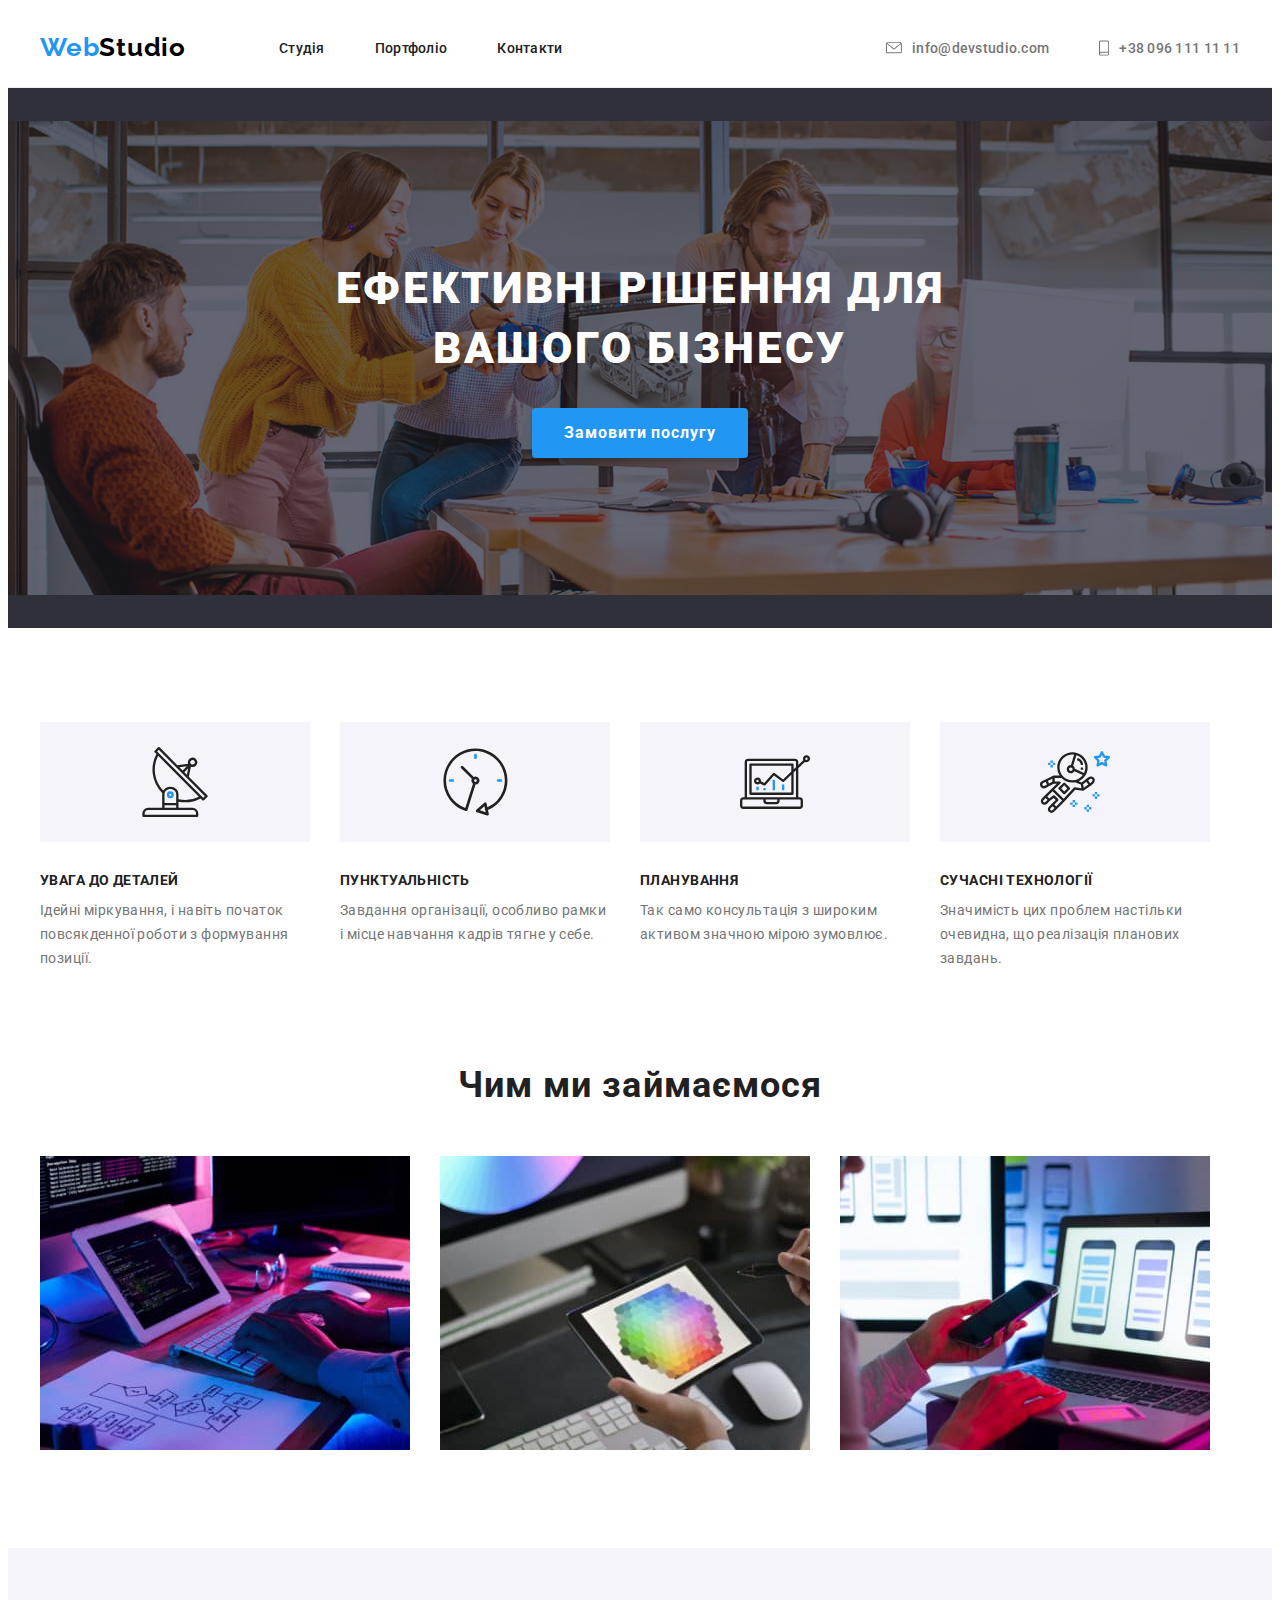
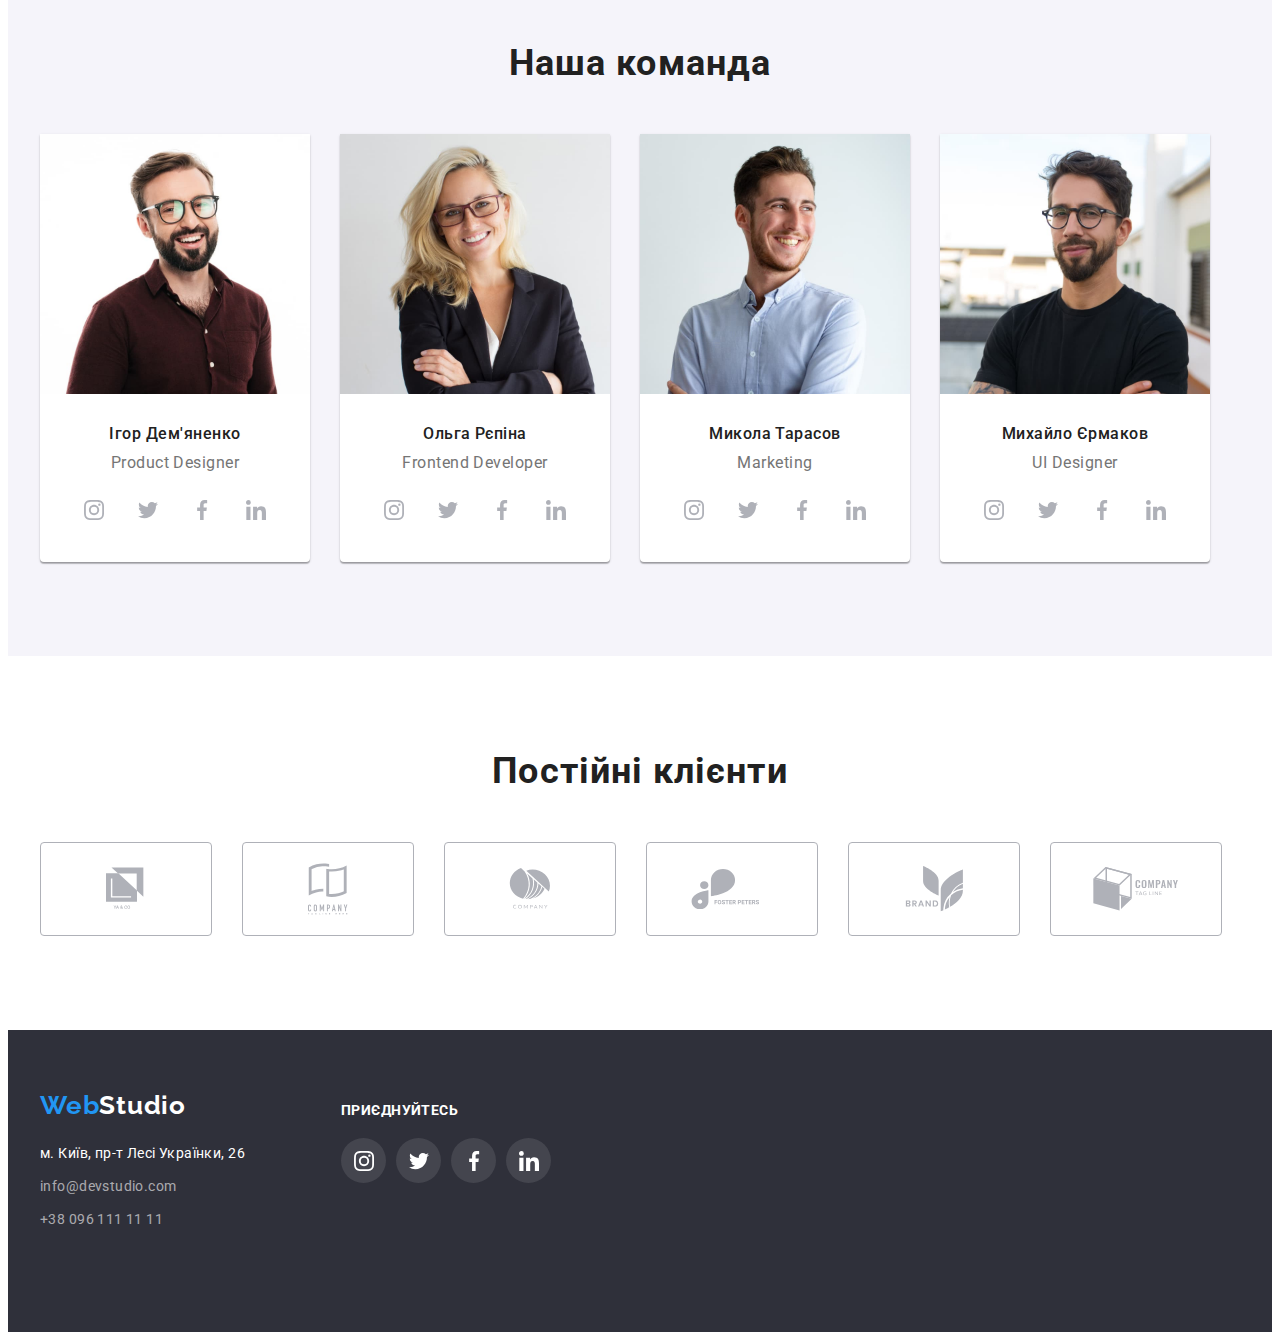
<file: index.html>
<!DOCTYPE html>
<html lang="en">
  <head>
    <meta charset="UTF-8" />
    <meta http-equiv="X-UA-Compatible" content="IE=edge" />
    <meta name="viewport" content="width=device-width, initial-scale=1.0" />
    <link
      rel="stylesheet"
      href="https://cdnjs.cloudflare.com/ajax/libs/modern-normalize/1.1.0/modern-normalize.min.css"
      integrity="sha512-wpPYUAdjBVSE4KJnH1VR1HeZfpl1ub8YT/NKx4PuQ5NmX2tKuGu6U/JRp5y+Y8XG2tV+wKQpNHVUX03MfMFn9Q=="
      crossorigin="anonymous"
      referrerpolicy="no-referrer"
    />
    <link rel="stylesheet" href="./css/styles.css" />
    <title>Студія</title>
    <link rel="preconnect" href="https://fonts.googleapis.com" />
    <link rel="preconnect" href="https://fonts.gstatic.com" crossorigin />
    <link
      href="https://fonts.googleapis.com/css2?family=Raleway:wght@700&family=Roboto:wght@400;500;700;900&display=swap"
      rel="stylesheet"
    />
  </head>
  <body>
    <header class="header">
      <div class="container">
        <a href="./index.html" class="header-logo link"
          ><span>Web</span>Studio</a
        >
        <nav class="header-nav">
          <ul class="header-list list">
            <li><a href="./index.html" class="header-link link">Студія</a></li>
            <li>
              <a href="./portfolio.html" class="header-link link">Портфоліо</a>
            </li>
            <li><a href="#" class="header-link link">Контакти</a></li>
          </ul>
        </nav>

        <ul class="header-address list">
          <li>
            <a
              href="mailto:info@devstudio.com"
              class="header-address-link link"
            >
              <svg class="header-address-icon" width="16" height="16">
                <use href="./images/sprite.svg#icon-mail"></use>
              </svg>
              info@devstudio.com
            </a>
          </li>
          <li>
            <a href="tel:+380961111111" class="header-address-link link">
              <svg class="header-address-icon" width="10" height="16">
                <use href="./images/sprite.svg#icon-phone"></use>
              </svg>
              +38 096 111 11 11
            </a>
          </li>
        </ul>
      </div>
    </header>

    <main class="main">
      <section class="hero section">
        <div class="container">
          <h1 class="hero-title">
            Ефективні рішення для<br />
            вашого бізнесу
          </h1>
          <button type="button" class="hero-btn btn">Замовити послугу</button>
        </div>
      </section>

      <section class="benefits section">
        <div class="container">
          <ul class="benefits-list list">
            <li class="benefits-items">
              <div class="benefits-icon-div">
                <svg class="benefits-icon" width="70" height="70">
                  <use href="./images/sprite.svg#icon-antenna"></use>
                </svg>
              </div>
              <h3 class="benefits-title">Увага до деталей</h3>
              <p class="benefits-text">
                Ідейні міркування, і навіть початок повсякденної роботи з
                формування позиції.
              </p>
            </li>

            <li class="benefits-items">
              <div class="benefits-icon-div">
                <svg class="benefits-icon" width="66.96" height="70">
                  <use href="./images/sprite.svg#icon-clock"></use>
                </svg>
              </div>
              <h3 class="benefits-title">Пунктуальність</h3>
              <p class="benefits-text">
                Завдання організації, особливо рамки і місце навчання кадрів
                тягне у себе.
              </p>
            </li>

            <li class="benefits-items">
              <div class="benefits-icon-div">
                <svg class="benefits-icon" width="70" height="70">
                  <use href="./images/sprite.svg#icon-diagram"></use>
                </svg>
              </div>
              <h3 class="benefits-title">Планування</h3>
              <p class="benefits-text">
                Так само консультація з широким активом значною мірою зумовлює.
              </p>
            </li>

            <li class="benefits-items">
              <div class="benefits-icon-div">
                <svg class="benefits-icon" width="70" height="70">
                  <use href="./images/sprite.svg#icon-astronaut"></use>
                </svg>
              </div>
              <h3 class="benefits-title">Сучасні технології</h3>
              <p class="benefits-text">
                Значимість цих проблем настільки очевидна, що реалізація
                планових завдань.
              </p>
            </li>
          </ul>
        </div>
      </section>

      <section class="about section">
        <div class="container">
          <h2 class="about-title">Чим ми займаємося</h2>

          <ul class="about-list list">
            <li class="about-items">
              <img
                class="img"
                src="./images/what_we_do_1.jpg"
                alt="Ноутбук та планшет"
                width="370"
                height="294"
              />
            </li>

            <li class="about-items">
              <img
                class="img"
                src="./images/what_we_do_2.jpg"
                alt="Планшет у руках"
                width="370"
                height="294"
              />
            </li>
            <li class="about-items">
              <img
                class="img"
                src="./images/what_we_do_3.jpg"
                alt="ПК та смартфон"
                width="370"
                height="294"
              />
            </li>
          </ul>
        </div>
      </section>

      <section class="team section">
        <div class="container">
          <h2 class="team-title">Наша команда</h2>

          <ul class="team-list list">
            <li class="team-items">
              <img
                class="team-img"
                src="./images/Igor_Product.jpg"
                alt="Ігор Продукт Дизайнер"
                width="270"
                height="260"
              />
              <div class="team-desc">
                <h3 class="team-user">Ігор Дем'яненко</h3>
                <p class="team-text">Product Designer</p>
              </div>
              <ul class="team-link-list list">
                <li class="team-link-item">
                  <a href="#" class="team-link link">
                    <svg class="team-link-icon" width="20" height="20">
                      <use href="./images/sprite.svg#icon-instagram"></use>
                    </svg>
                  </a>
                </li>
                <li class="team-link-item">
                  <a href="#" class="team-link link">
                    <svg class="team-link-icon" width="20" height="20">
                      <use href="./images/sprite.svg#icon-twitter"></use>
                    </svg>
                  </a>
                </li>
                <li class="team-link-item">
                  <a href="#" class="team-link link">
                    <svg class="team-link-icon" width="20" height="20">
                      <use href="./images/sprite.svg#icon-facebook"></use>
                    </svg>
                  </a>
                </li>
                <li class="team-link-item">
                  <a href="#" class="team-link link">
                    <svg class="team-link-icon" width="20" height="20">
                      <use href="./images/sprite.svg#icon-linkedin"></use>
                    </svg>
                  </a>
                </li>
              </ul>
            </li>

            <li class="team-items">
              <img
                class="team-img"
                src="./images/Olga_Front.jpg"
                alt="Ольга Фронтенд"
                width="270"
                height="260"
              />
              <div class="team-desc">
                <h3 class="team-user">Ольга Рєпіна</h3>
                <p class="team-text">Frontend Developer</p>
              </div>
              <ul class="team-link-list list">
                <li class="team-link-item">
                  <a href="#" class="team-link link">
                    <svg class="team-link-icon" width="20" height="20">
                      <use href="./images/sprite.svg#icon-instagram"></use>
                    </svg>
                  </a>
                </li>
                <li class="team-link-item">
                  <a href="#" class="team-link link">
                    <svg class="team-link-icon" width="20" height="20">
                      <use href="./images/sprite.svg#icon-twitter"></use>
                    </svg>
                  </a>
                </li>
                <li class="team-link-item">
                  <a href="#" class="team-link link">
                    <svg class="team-link-icon" width="20" height="20">
                      <use href="./images/sprite.svg#icon-facebook"></use>
                    </svg>
                  </a>
                </li>
                <li class="team-link-item">
                  <a href="#" class="team-link link">
                    <svg class="team-link-icon" width="20" height="20">
                      <use href="./images/sprite.svg#icon-linkedin"></use>
                    </svg>
                  </a>
                </li>
              </ul>
            </li>

            <li class="team-items">
              <img
                class="team-img"
                src="./images/Mykola_Marketing.jpg"
                alt="Микола Маркетинг"
                width="270"
                height="260"
              />
              <div class="team-desc">
                <h3 class="team-user">Микола Тарасов</h3>
                <p class="team-text">Marketing</p>
              </div>
              <ul class="team-link-list list">
                <li class="team-link-item">
                  <a href="#" class="team-link link">
                    <svg class="team-link-icon" width="20" height="20">
                      <use href="./images/sprite.svg#icon-instagram"></use>
                    </svg>
                  </a>
                </li>
                <li class="team-link-item">
                  <a href="#" class="team-link link">
                    <svg class="team-link-icon" width="20" height="20">
                      <use href="./images/sprite.svg#icon-twitter"></use>
                    </svg>
                  </a>
                </li>
                <li class="team-link-item">
                  <a href="#" class="team-link link">
                    <svg class="team-link-icon" width="20" height="20">
                      <use href="./images/sprite.svg#icon-facebook"></use>
                    </svg>
                  </a>
                </li>
                <li class="team-link-item">
                  <a href="#" class="team-link link">
                    <svg class="team-link-icon" width="20" height="20">
                      <use href="./images/sprite.svg#icon-linkedin"></use>
                    </svg>
                  </a>
                </li>
              </ul>
            </li>

            <li class="team-items">
              <img
                class="team-img"
                src="./images/Mykhaiylo_UI.jpg"
                alt="Михайло ЮІ Дизайнер"
                width="270"
                height="260"
              />
              <div class="team-desc">
                <h3 class="team-user">Михайло Єрмаков</h3>
                <p class="team-text">UI Designer</p>
              </div>
              <ul class="team-link-list list">
                <li class="team-link-item">
                  <a href="#" class="team-link link">
                    <svg class="team-link-icon" width="20" height="20">
                      <use href="./images/sprite.svg#icon-instagram"></use>
                    </svg>
                  </a>
                </li>
                <li class="team-link-item">
                  <a href="#" class="team-link link">
                    <svg class="team-link-icon" width="20" height="20">
                      <use href="./images/sprite.svg#icon-twitter"></use>
                    </svg>
                  </a>
                </li>
                <li class="team-link-item">
                  <a href="#" class="team-link link">
                    <svg class="team-link-icon" width="20" height="20">
                      <use href="./images/sprite.svg#icon-facebook"></use>
                    </svg>
                  </a>
                </li>
                <li class="team-link-item">
                  <a href="#" class="team-link link">
                    <svg class="team-link-icon" width="20" height="20">
                      <use href="./images/sprite.svg#icon-linkedin"></use>
                    </svg>
                  </a>
                </li>
              </ul>
            </li>
          </ul>
        </div>
      </section>

      <section class="company section">
        <div class="container">
          <h2 class="companies-title">Постійні клієнти</h2>

          <ul class="company-list list">
            <li class="company-item">
              <a href="#" class="company-link link">
                <svg class="company-icon" width="41" height="46.7">
                  <use href="./images/sprite.svg#icon-company-1"></use>
                </svg>
              </a>
            </li>
            <li class="company-item">
              <a href="#" class="company-link link">
                <svg class="company-icon" width="40" height="52">
                  <use href="./images/sprite.svg#icon-company-2"></use>
                </svg>
              </a>
            </li>
            <li class="company-item">
              <a href="#" class="company-link link">
                <svg class="company-icon" width="43.46" height="41.18">
                  <use href="./images/sprite.svg#icon-company-3"></use>
                </svg>
              </a>
            </li>
            <li class="company-item">
              <a href="#" class="company-link link">
                <svg class="company-icon" width="84.44" height="40.62">
                  <use href="./images/sprite.svg#icon-company-4"></use>
                </svg>
              </a>
            </li>
            <li class="company-item">
              <a href="#" class="company-link link">
                <svg class="company-icon" width="62.54" height="45.43">
                  <use href="./images/sprite.svg#icon-company-5"></use>
                </svg>
              </a>
            </li>
            <li class="company-item">
              <a href="#" class="company-link link">
                <svg class="company-icon" width="93.79" height="43.93">
                  <use href="./images/sprite.svg#icon-company-6"></use>
                </svg>
              </a>
            </li>
          </ul>
        </div>
      </section>
    </main>

    <footer class="footer">
      <div class="container">
        <section class="footer-section">
          <div class="footer-address">
            <a href="./index.html" class="footer-logo link"
              ><span>Web</span>Studio</a
            >

            <ul class="footer-address-list list">
              <li class="footer-address-item">
                <a
                  href="https://goo.gl/maps/K3Tcxi26pdAdYk2GA"
                  target="_blank"
                  rel="noopener noreferrer nofollow"
                  class="footer-links link"
                  >м. Київ, пр-т Лесі Українки, 26
                </a>
              </li>
              <li class="footer-address-item">
                <a href="mailto:info@devstudio.com" class="footer-links link"
                  >info@devstudio.com</a
                >
              </li>
              <li class="footer-address-item">
                <a href="tel:+380961111111" class="footer-links link"
                  >+38 096 111 11 11</a
                >
              </li>
            </ul>
          </div>
          <div class="footer-socialmedia">
            <h3 class="footer-socialmedia-title">Приєднуйтесь</h3>

            <ul class="footer-socialmedia-list list">
              <li class="footer-socialmedia-item">
                <a
                  href="https://www.instagram.com"
                  class="footer-socialmedia-link link"
                >
                  <svg class="footer-socialmedia-icon" width="20" height="20">
                    <use href="./images/sprite.svg#icon-instagram"></use>
                  </svg>
                </a>
              </li>
              <li class="footer-socialmedia-item">
                <a
                  href="https://www.twitter.com"
                  class="footer-socialmedia-link link"
                >
                  <svg class="footer-socialmedia-icon" width="20" height="20">
                    <use href="./images/sprite.svg#icon-twitter"></use>
                  </svg>
                </a>
              </li>
              <li class="footer-socialmedia-item">
                <a
                  href="https://www.facebook.com"
                  class="footer-socialmedia-link"
                >
                  <svg class="footer-socialmedia-icon" width="20" height="20">
                    <use href="./images/sprite.svg#icon-facebook"></use>
                  </svg>
                </a>
              </li>
              <li class="footer-socialmedia-item">
                <a
                  href="https://www.facebook.com"
                  class="footer-socialmedia-link"
                >
                  <svg class="footer-socialmedia-icon" width="20" height="20">
                    <use href="./images/sprite.svg#icon-linkedin"></use>
                  </svg>
                </a>
              </li>
            </ul>
          </div>
        </section>
      </div>
    </footer>
  </body>
</html>
</file>
<file: css/styles.css>
:root {
  --primary-color: #212121;
  --secondary-color: #ffffff;
  --tertiary-color: #757575;
  --quaternary-color: #eeeeee;
  --accent-color: #2196f3;
}

body {
  font-family: "Roboto", "Raleway", sans-serif;
  background-color: #ffffff;
  color: var(--primary-color);
}

h1,
h2,
h3,
h4,
h5,
h6,
p,
ul {
  margin: 0;
  padding: 0;
}

.link {
  text-decoration: none;
}

.list {
  list-style-type: none;
}

.btn {
  font-family: inherit;
  font-style: normal;
}

.container {
  width: 1200px;
  margin: 0 auto;
  padding: 0 15px;
}

.section {
  padding: 94px 0;
}

/*!---------------------------------------------------------------Header*/
.header {
  background-color: #ffffff;
  border-bottom: 1px solid #ececec;
  padding: 24px 0;
}

.header .container {
  display: flex;
  align-items: center;
}

.header-logo {
  font-family: "Raleway", "Roboto", sans-serif;
  font-weight: 700;
  font-size: 26px;
  line-height: calc(31 / 26);
  letter-spacing: 0.03em;
  color: #000000;
  margin-right: 93px;
}

.header-logo span {
  color: var(--accent-color);
}

.header-nav {
  margin-right: auto;
}

.header-list {
  display: flex;
}

.header-link {
  font-weight: 500;
  font-size: 14px;
  line-height: calc(16 / 14);
  letter-spacing: 0.02em;
  color: var(--primary-color);
  margin-right: 50px;
  padding: 5px 0 5px 0;
}

.header-link:hover,
.header-link:focus {
  color: var(--accent-color);
}

.header-address {
  display: flex;
}

.header-address-link {
  display: inline-flex;
  font-weight: 500;
  font-size: 14px;
  line-height: calc(16 / 14);
  letter-spacing: 0.02em;
  color: var(--tertiary-color);
  margin-left: 50px;
  padding: 5px 0 5px 0;
}

.header-address-link:hover,
.header-address-link:focus {
  color: var(--accent-color);
}

.header-address-icon {
  fill: currentColor;
  margin-right: 10px;
}

/*!---------------------------------------------------------------Main*/
/* .main {} */

/*!---------------------------------------------------------------Hero*/
.hero {
  background-color: #2f303a;
  padding: 170px 0;
  background-image: linear-gradient(
      rgba(47, 48, 58, 0.4),
      rgba(47, 48, 58, 0.4)
    ),
    url(../images/heroback.jpg);
  background-size: contain;
  background-repeat: no-repeat;
  background-position: center;
  margin: 0 auto;
}

.hero-title {
  font-weight: 900;
  font-size: 44px;
  line-height: calc(60 / 44);
  text-align: center;
  letter-spacing: 0.06em;
  text-transform: uppercase;
  color: var(--secondary-color);
}

.hero-btn {
  font-weight: 700;
  font-size: 16px;
  line-height: calc(30 / 16);
  letter-spacing: 0.06em;
  color: var(--secondary-color);
  background: var(--accent-color);
  box-shadow: 0px 4px 4px rgba(0, 0, 0, 0.15);
  border: none;
  border-radius: 4px;
  cursor: pointer;
  padding: 10px 32px;
  display: block;
  margin: 30px auto 0 auto;
}

.hero-btn:hover,
.hero-btn:focus {
  background: #188ce8;
}

/*!---------------------------------------------------------------Benefits*/
.benefits {
  padding: 94px 0;
}

.benefits-list {
  width: 1170px;
  display: flex;
}

.benefits-items {
  width: 270px;
  min-height: 98px;
}

.benefits-items:nth-child(-n + 3) {
  margin-right: 30px;
}

.benefits-icon-div {
  width: 270px;
  min-height: 120px;
  display: flex;
  justify-content: center;
  align-items: center;
  margin-bottom: 30px;
  background-color: #f5f4fa;
}

.benefits-title {
  font-size: 14px;
  line-height: calc(16 / 14);
  letter-spacing: 0.03em;
  text-transform: uppercase;
  color: var(--primary-color);
  margin-bottom: 10px;
}

.benefits-text {
  font-size: 14px;
  line-height: calc(24 / 14);
  letter-spacing: 0.03em;
  color: var(--tertiary-color);
}

.benefits-img {
  display: block;
}

/*!---------------------------------------------------------------About*/
.about {
  padding: 0 0 94px 0;
}

.about-title {
  font-size: 36px;
  line-height: calc(42 / 36);
  text-align: center;
  letter-spacing: 0.03em;
  color: var(--primary-color);
  margin-bottom: 50px;
}

.about-list {
  display: flex;
}

.about-items:nth-child(-n + 2) {
  margin-right: 30px;
}

/*!---------------------------------------------------------------Team*/
.team {
  background-color: #f5f4fa;
}

.team-title {
  font-size: 36px;
  line-height: calc(42 / 36);
  text-align: center;
  letter-spacing: 0.03em;
  color: var(--primary-color);
  margin-bottom: 50px;
}

.team-list {
  width: 1170px;
  min-height: 368px;
  display: flex;
}

.team-items {
  background-color: #ffffff;
  width: 270px;
  min-height: 368px;
  box-shadow: 0px 1px 3px rgba(0, 0, 0, 0.12), 0px 1px 1px rgba(0, 0, 0, 0.14),
    0px 2px 1px rgba(0, 0, 0, 0.2);
  border-radius: 0px 0px 4px 4px;
  padding-bottom: 30px;
}

.team-items:nth-child(-n + 3) {
  margin-right: 30px;
}

.team-img {
  display: block;
}

.team-desc {
  padding-top: 30px;
}

.team-user {
  font-weight: 500;
  font-size: 16px;
  line-height: calc(19 / 16);
  text-align: center;
  letter-spacing: 0.03em;
  color: var(--primary-color);
  margin-bottom: 10px;
}

.team-text {
  font-size: 16px;
  line-height: calc(19 / 16);
  text-align: center;
  letter-spacing: 0.03em;
  color: var(--tertiary-color);
  margin-bottom: 16px;
}

.team-link-list {
  width: 100%;
  padding: 0 32px;
  display: flex;
}

.team-link-item:not(:last-child) {
  margin-right: 10px;
}

.team-link {
  display: inline-flex;
  width: 44px;
  height: 44px;
  background-color: var(--secondary-color);
  border-radius: 50%;
  justify-content: center;
  align-items: center;
  color: #afb1b8;
}

.team-link:hover,
.team-link:focus {
  background-color: var(--accent-color);
  color: #fff;
}

.team-link-icon {
  fill: currentColor;
}

/*!--------------------------------------------------Company */
.companies-title {
  font-size: 36px;
  line-height: calc(42 / 36);
  text-align: center;
  letter-spacing: 0.03em;
  color: var(--primary-color);
  margin-bottom: 50px;
}

.company-list {
  width: 1170px;
  min-height: 92px;
  display: flex;
}

.company-item:not(:last-child) {
  margin-right: 30px;
}

.company-link {
  display: inline-flex;
  justify-content: center;
  align-items: center;
  width: 170px;
  height: 92px;
  border: 1px solid #afb1b8;
  border-radius: 4px;
  color: #afb1b8;
}

.company-link:hover,
.company-link:focus {
  border: 1px solid var(--accent-color);
  color: var(--accent-color);
}

.company-icon {
  fill: currentColor;
}

/*!---------------------------------------------------------------Footer*/
.footer {
  background-color: #2f303a;
  padding: 60px 0;
  max-height: 252px;
}

.footer-section {
  display: flex;
}

.footer-address {
  margin-right: 70px;
}

.footer-logo {
  font-family: "Raleway", "Roboto", sans-serif;
  font-weight: 700;
  font-size: 26px;
  line-height: calc(31 / 26);
  letter-spacing: 0.03em;
  color: #ffffff;
}

.footer-logo span {
  color: var(--accent-color);
}

.footer-address-list {
  width: 231px;
  min-height: 81px;
  margin-top: 20px;
  display: block;
}

.footer-links {
  font-size: 14px;
  line-height: calc(24 / 14);
  letter-spacing: 0.03em;
  font-style: normal;
  color: #ffffff;
  display: block;
}

.footer-address-item:not(:last-child) {
  margin-bottom: 9px;
}

.footer-address-item:not(:first-child) .footer-links {
  color: rgba(255, 255, 255, 0.6);
}

.footer-address-item:hover .footer-links,
.footer-address-item:focus .footer-links {
  color: var(--accent-color);
}

.footer-socialmedia {
  width: 200px;
  height: 130px;
  padding: 12px 0 40px 0;
}

.footer-socialmedia-title {
  font-size: 14px;
  line-height: calc(16 / 14);
  letter-spacing: 0.03em;
  text-transform: uppercase;
  color: var(--secondary-color);
  margin-bottom: 20px;
}

.footer-socialmedia-list {
  width: 100%;
  padding: 0;
  display: flex;
}

.footer-socialmedia-item:not(:last-child) {
  margin-right: 10px;
}

.footer-socialmedia-link {
  display: inline-flex;
  width: 45px;
  height: 45px;
  background-color: rgba(255, 255, 255, 0.1);
  border-radius: 50%;
  justify-content: center;
  align-items: center;
  color: #fff;
}

.footer-socialmedia-link:hover,
.footer-socialmedia-link:focus {
  background-color: var(--accent-color);
}

.footer-socialmedia-icon {
  fill: currentColor;
}

/*!=====================================================PORTFOLIO*/
/* .features {} */

.features-list-btn {
  display: flex;
  justify-content: center;
  margin-bottom: 50px;
}

.features-btn-item:nth-child(-n + 4) {
  margin-right: 8px;
}

.features-btn {
  cursor: pointer;
  font-weight: 500;
  font-size: 16px;
  line-height: calc(26 / 16);
  text-align: center;
  letter-spacing: 0.03em;
  color: var(--primary-color);
  background: #f5f4fa;
  border-radius: 4px;
  border: 0;
  padding: 6px 22px;
}

.features-btn:first-child {
  padding: 6px 25px;
}

.features-btn:hover,
.features-btn:focus {
  color: var(--secondary-color);
  background: var(--accent-color);
  box-shadow: 0px 3px 1px rgba(0, 0, 0, 0.1), 0px 1px 2px rgba(0, 0, 0, 0.08),
    0px 2px 2px rgba(0, 0, 0, 0.12);
  border-radius: 4px;
}

.features-list {
  display: flex;
  flex-wrap: wrap;
  gap: 30px;
}

.features-items {
  background: #ffffff;
  width: 370px;
  min-height: 404px;
}

.features-items:hover,
.features-items:focus {
  box-shadow: 0px 1px 1px rgba(0, 0, 0, 0.12), 0px 4px 4px rgba(0, 0, 0, 0.06),
    1px 4px 6px rgba(0, 0, 0, 0.16);
}

.features-img {
  display: block;
}

.features-desc {
  padding: 20px 24px;
  border: 1px solid #eeeeee;
  border-top: none;
}

.features-title {
  font-size: 18px;
  line-height: calc(36 / 18);
  letter-spacing: 0.06em;
  color: var(--primary-color);
  margin-bottom: 4px;
}

.features-text {
  font-size: 16px;
  line-height: calc(30 / 16);
  letter-spacing: 0.03em;
  color: var(--tertiary-color);
}
</file>
